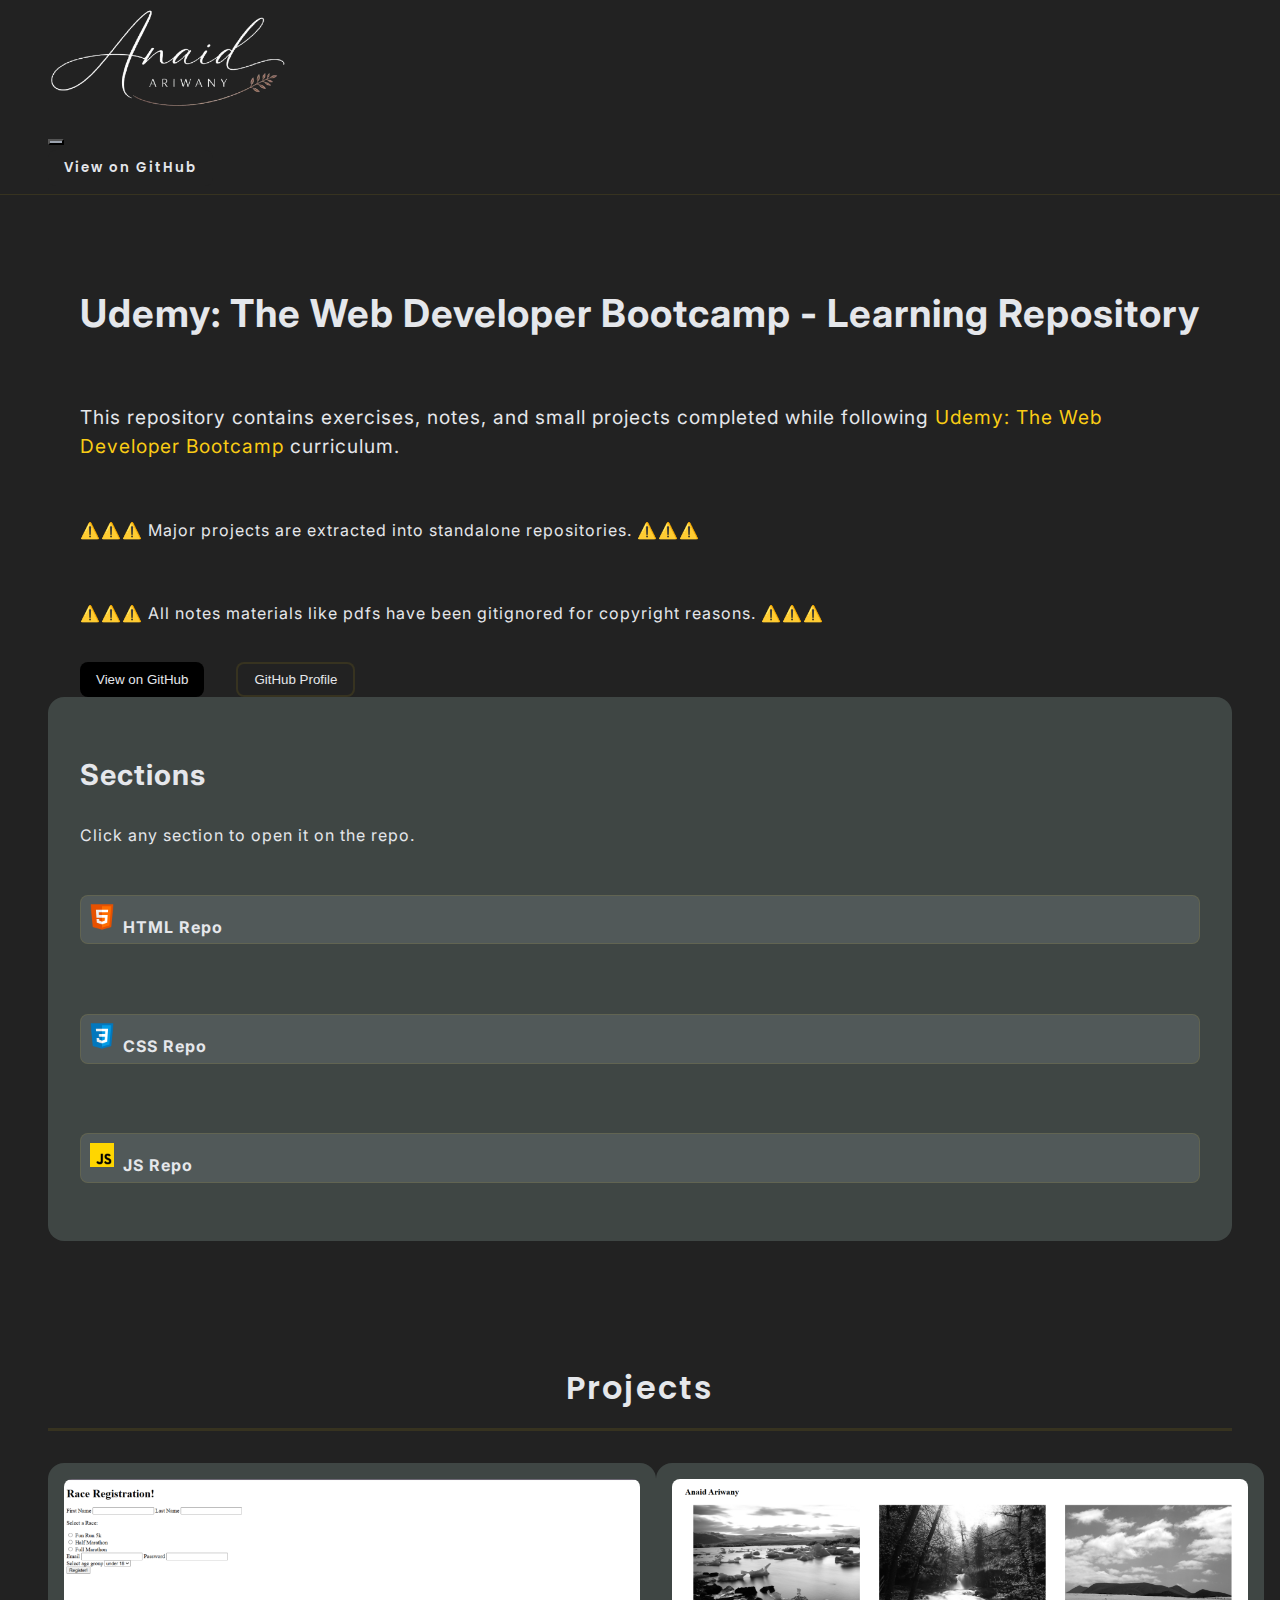
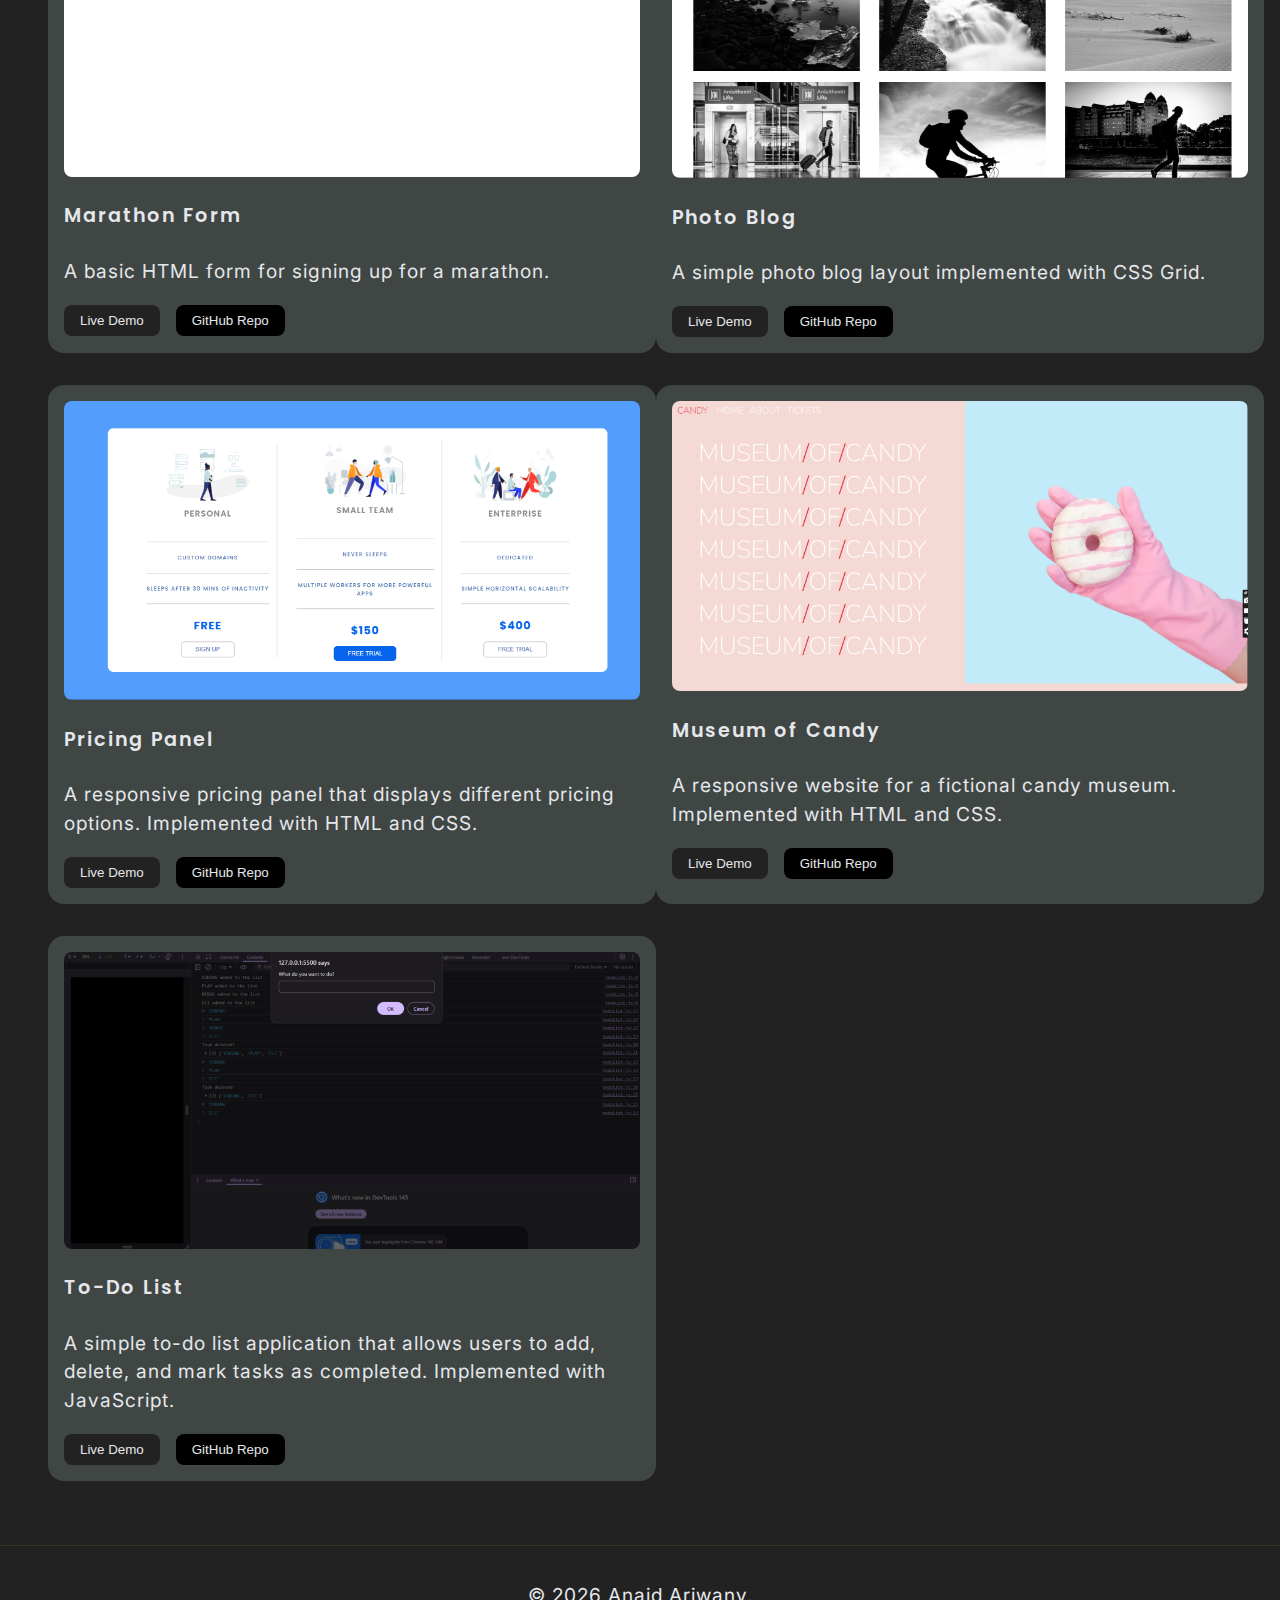
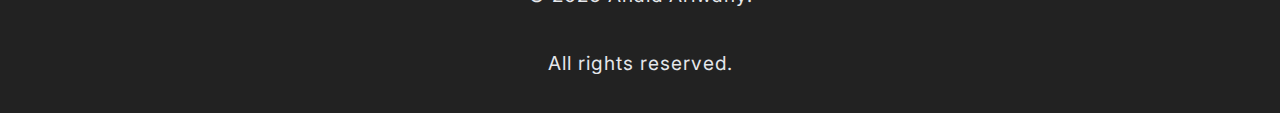
<file: index.html>
<!DOCTYPE html>
<html lang="en">

<head>
    <meta charset="UTF-8">
    <meta name="viewport" content="width=device-width, initial-scale=1.0">
    <title>Udemy - FullStack</title>

    <!-- favicon -->
    <link rel="icon" href="assets/favicon.png" type="image/png">

    <!-- inter google font -->
    <link rel="preconnect" href="https://fonts.googleapis.com">
    <link rel="preconnect" href="https://fonts.gstatic.com" crossorigin>
    <link href="https://fonts.googleapis.com/css2?family=Inter:opsz@14..32&display=swap" rel="stylesheet">
    <!-- poppins google font -->
    <link href="https://fonts.googleapis.com/css2?family=Inter:opsz@14..32&family=Poppins:wght@600&display=swap"
        rel="stylesheet">

    <!-- bootstrap -->
    <link href="https://cdn.jsdelivr.net/npm/bootstrap@5.3.8/dist/css/bootstrap.min.css" rel="stylesheet"
        integrity="sha384-sRIl4kxILFvY47J16cr9ZwB07vP4J8+LH7qKQnuqkuIAvNWLzeN8tE5YBujZqJLB" crossorigin="anonymous">

    <!-- custom css -->
    <link rel="stylesheet" href="style.css">
</head>

<body>

    <header class="sticky-top">
        <nav class="navbar navbar-expand-md">
            <div class="container-fluid">
                <div>
                    <a class="navbar-brand" href="#heroSection"><img src="assets/logoWhiteNB.png" alt="Logo"
                            class="logo"></a>
                </div>
                <button class="navbar-toggler" type="button" data-bs-toggle="collapse" data-bs-target="#navbarNav"
                    aria-controls="navbarNav" aria-expanded="false" aria-label="Toggle navigation">
                    <span class="navbar-toggler-icon"></span>
                </button>
                <div class="collapse navbar-collapse justify-content-end" id="navbarNav">
                    <button class="lightButton poppins-semibold"
                        onclick="window.open('https://github.com/Anaid-Ariwany/Udemy-Web-Dev-Learning', '_blank', 'noopener noreferrer');">
                        View on GitHub
                    </button>

                </div>
            </div>
        </nav>
    </header>

    <main>

        <!-- hero section -->
        <section class="row gx-0 heroSection">

            <!-- left div -->
            <div class="col-md-8 heroLeftDiv">
                <h1>Udemy: The Web Developer Bootcamp - Learning Repository</h1>
                <p>This repository contains exercises, notes, and small projects completed while following <a
                        href="https://www.udemy.com/course/the-web-developer-bootcamp/">Udemy: The Web Developer
                        Bootcamp</a> curriculum.</p>
                <p><small>⚠️⚠️⚠️ Major projects are extracted into standalone repositories. ⚠️⚠️⚠️</small></p>
                <p><small>⚠️⚠️⚠️ All notes materials like pdfs have been gitignored for copyright reasons.
                        ⚠️⚠️⚠️</small></p>
                <div class="heroButtonDiv">
                    <button class="darkButton"
                        onclick="window.open('https://github.com/Anaid-Ariwany/Udemy-Web-Dev-Learning', '_blank', 'noopener noreferrer');">
                        View on GitHub
                    </button>
                    <button class="lightButton githubButton"
                        onclick="window.open('https://github.com/Anaid-Ariwany', '_blank', 'noopener noreferrer');">
                        GitHub Profile
                    </button>
                </div>
            </div>

            <!-- right div -->
            <div class="col-md-4 heroRightDiv">
                <h2>Sections</h2>
                <p><small>Click any section to open it on the repo.</small></p>
                <div class="skillsDiv">
                    <h5><span class="badge"><img src="assets/html5.webp" alt="HTML5" class="techIcon"></span>
                        <a href="https://github.com/Anaid-Ariwany/Udemy-Web-Dev-Learning/tree/main/HTML/"
                            target="_blank" rel="noopener noreferrer">HTML Repo</a>
                    </h5>

                    <h5><span class="badge"><img src="assets/css3.webp" alt="CSS3" class="techIcon"></span>
                        <a href="https://github.com/Anaid-Ariwany/Udemy-Web-Dev-Learning/tree/main/CSS" target="_blank"
                            rel="noopener noreferrer">CSS
                            Repo</a>
                    </h5>

                    <h5><span class="badge"><img src="assets/javascript.webp" alt="JavaScript" class="techIcon"></span>
                        <a href="https://github.com/Anaid-Ariwany/Udemy-Web-Dev-Learning/tree/main/JavaScript"
                            target="_blank" rel="noopener noreferrer">JS
                            Repo</a>
                    </h5>

                </div>
            </div>
        </section>


        <!-- projects section -->
        <section class="projectSection" id="projectSection">
            <h2 class="poppins-semibold">Projects</h2>
            <div class="projectContainer"></div>
        </section>
    </main>

    <footer>
        <p>&copy; 2026 Anaid Ariwany.</p>
        <p>All rights reserved.</p>
    </footer>

    <!-- js -->
    <script src="script.js"></script>

    <!-- bootstrap -->
    <script src="https://cdn.jsdelivr.net/npm/bootstrap@5.3.8/dist/js/bootstrap.bundle.min.js"
        integrity="sha384-FKyoEForCGlyvwx9Hj09JcYn3nv7wiPVlz7YYwJrWVcXK/BmnVDxM+D2scQbITxI"
        crossorigin="anonymous"></script>
</body>

</html>
</file>
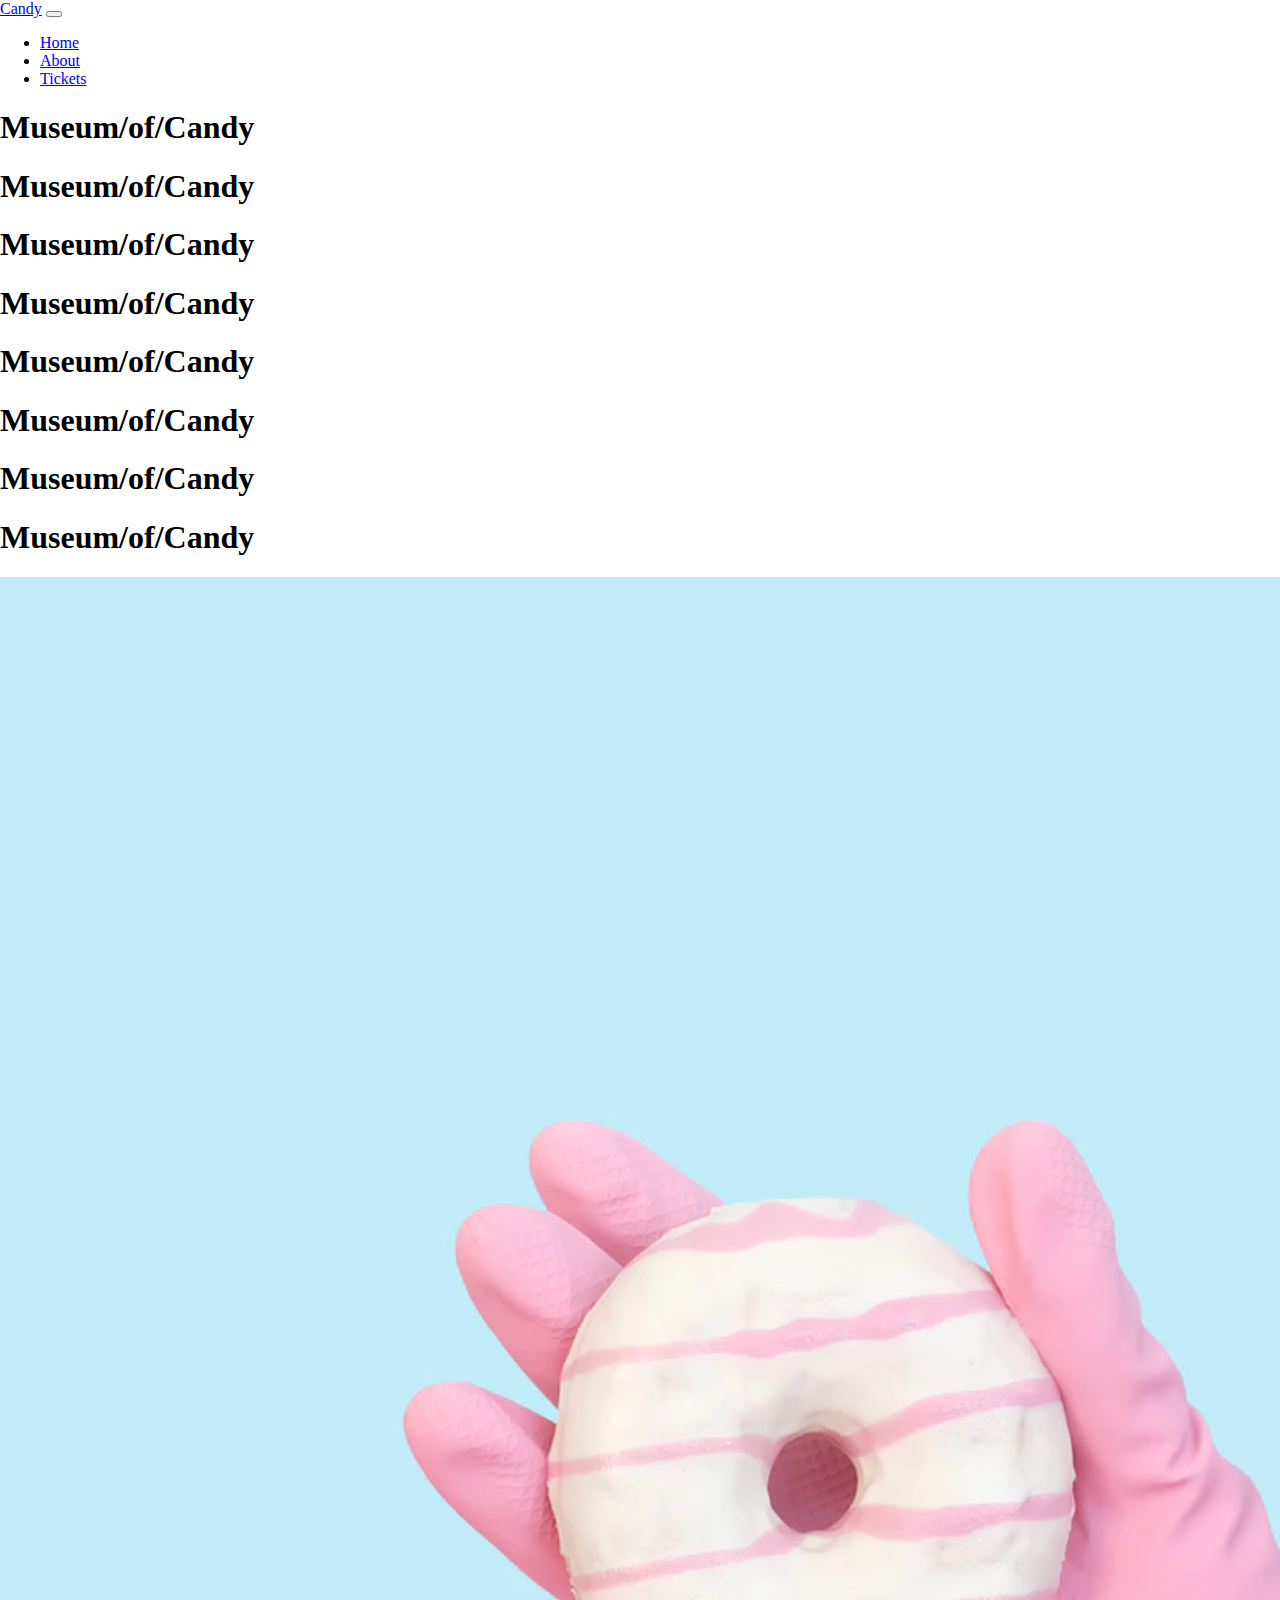
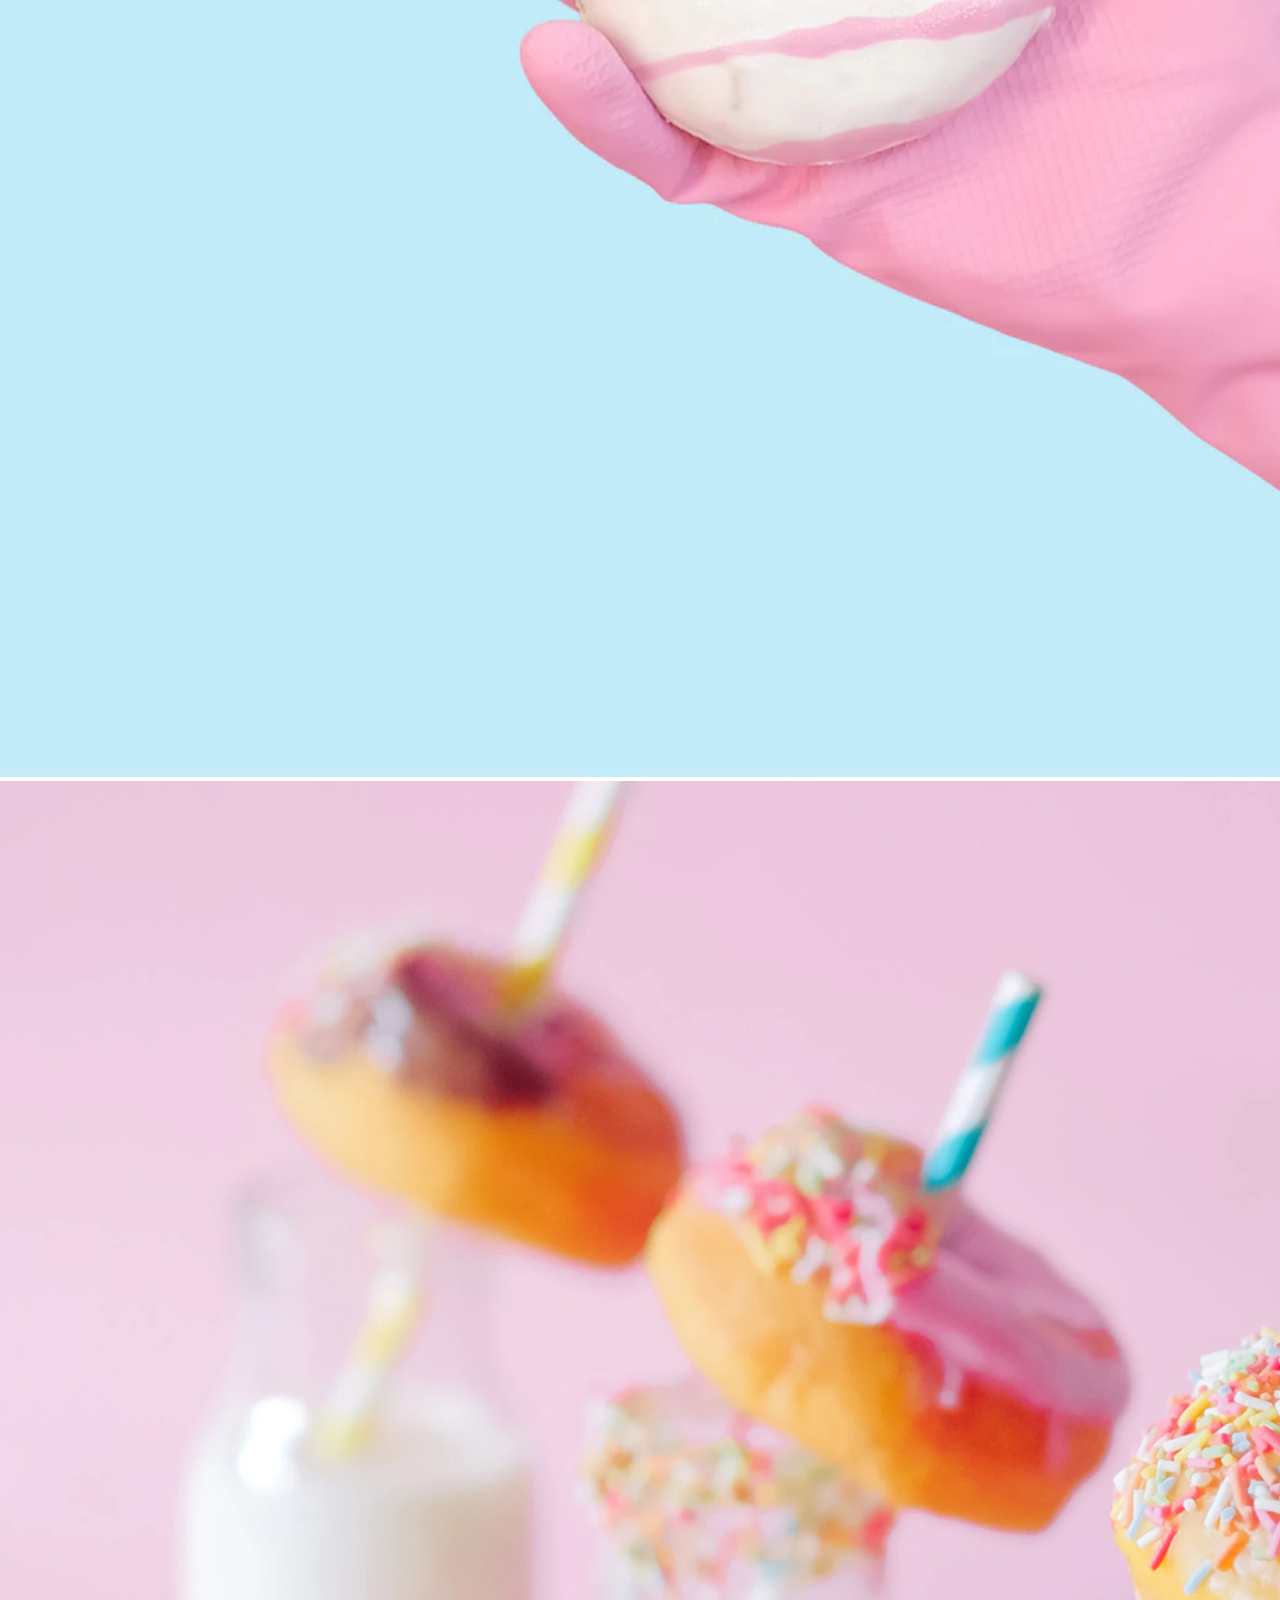
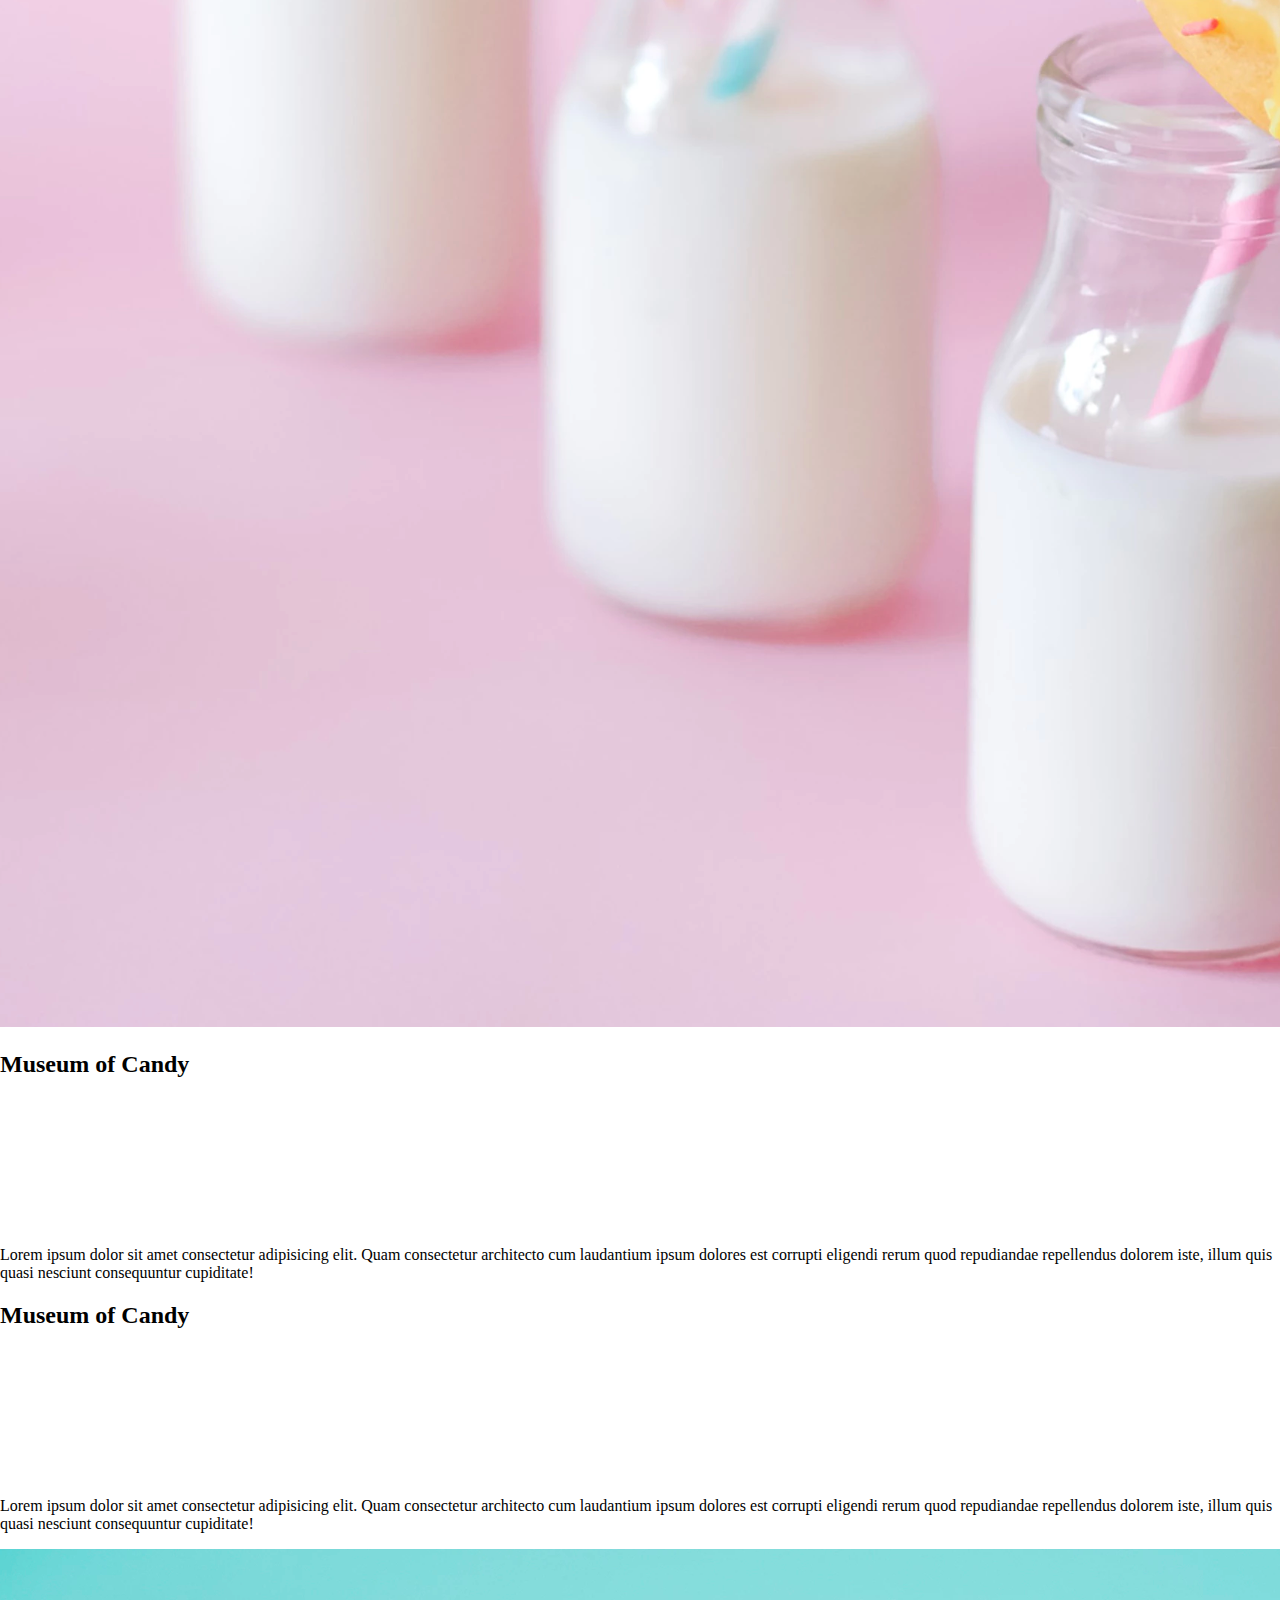
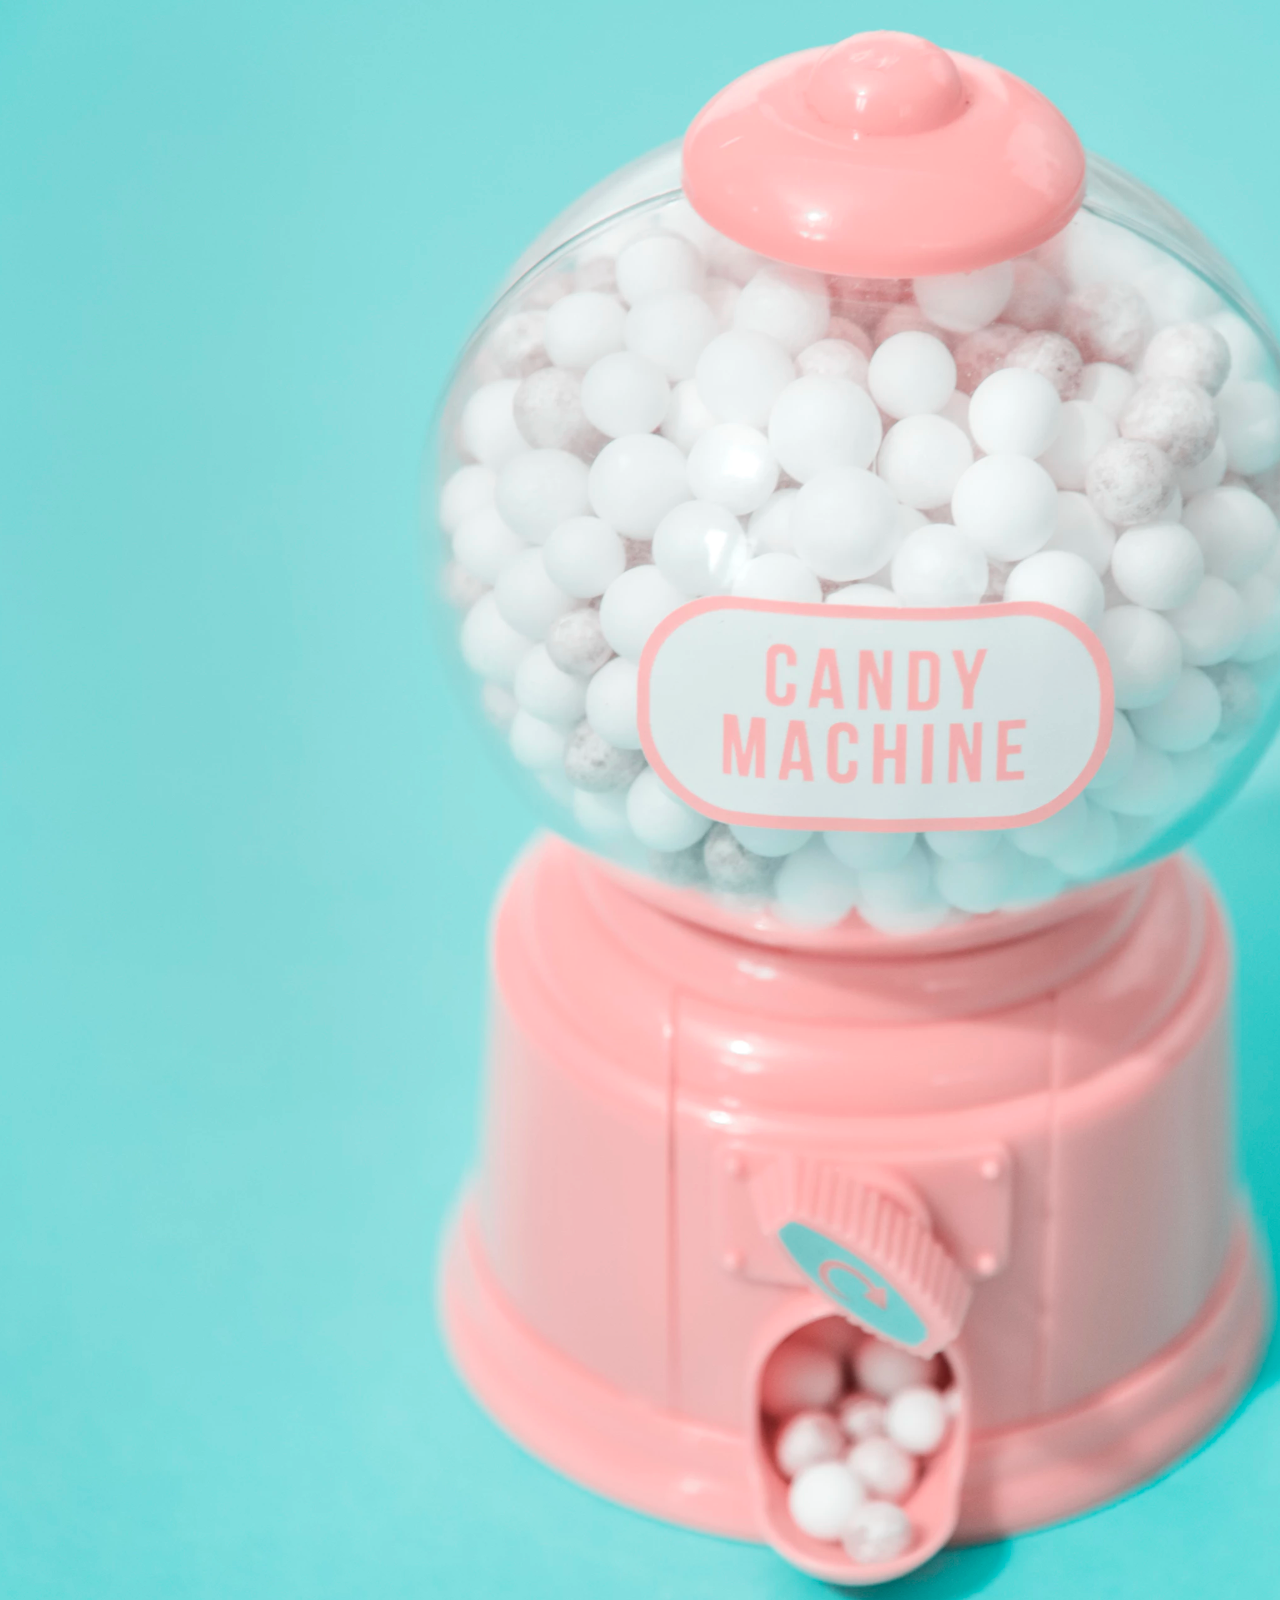
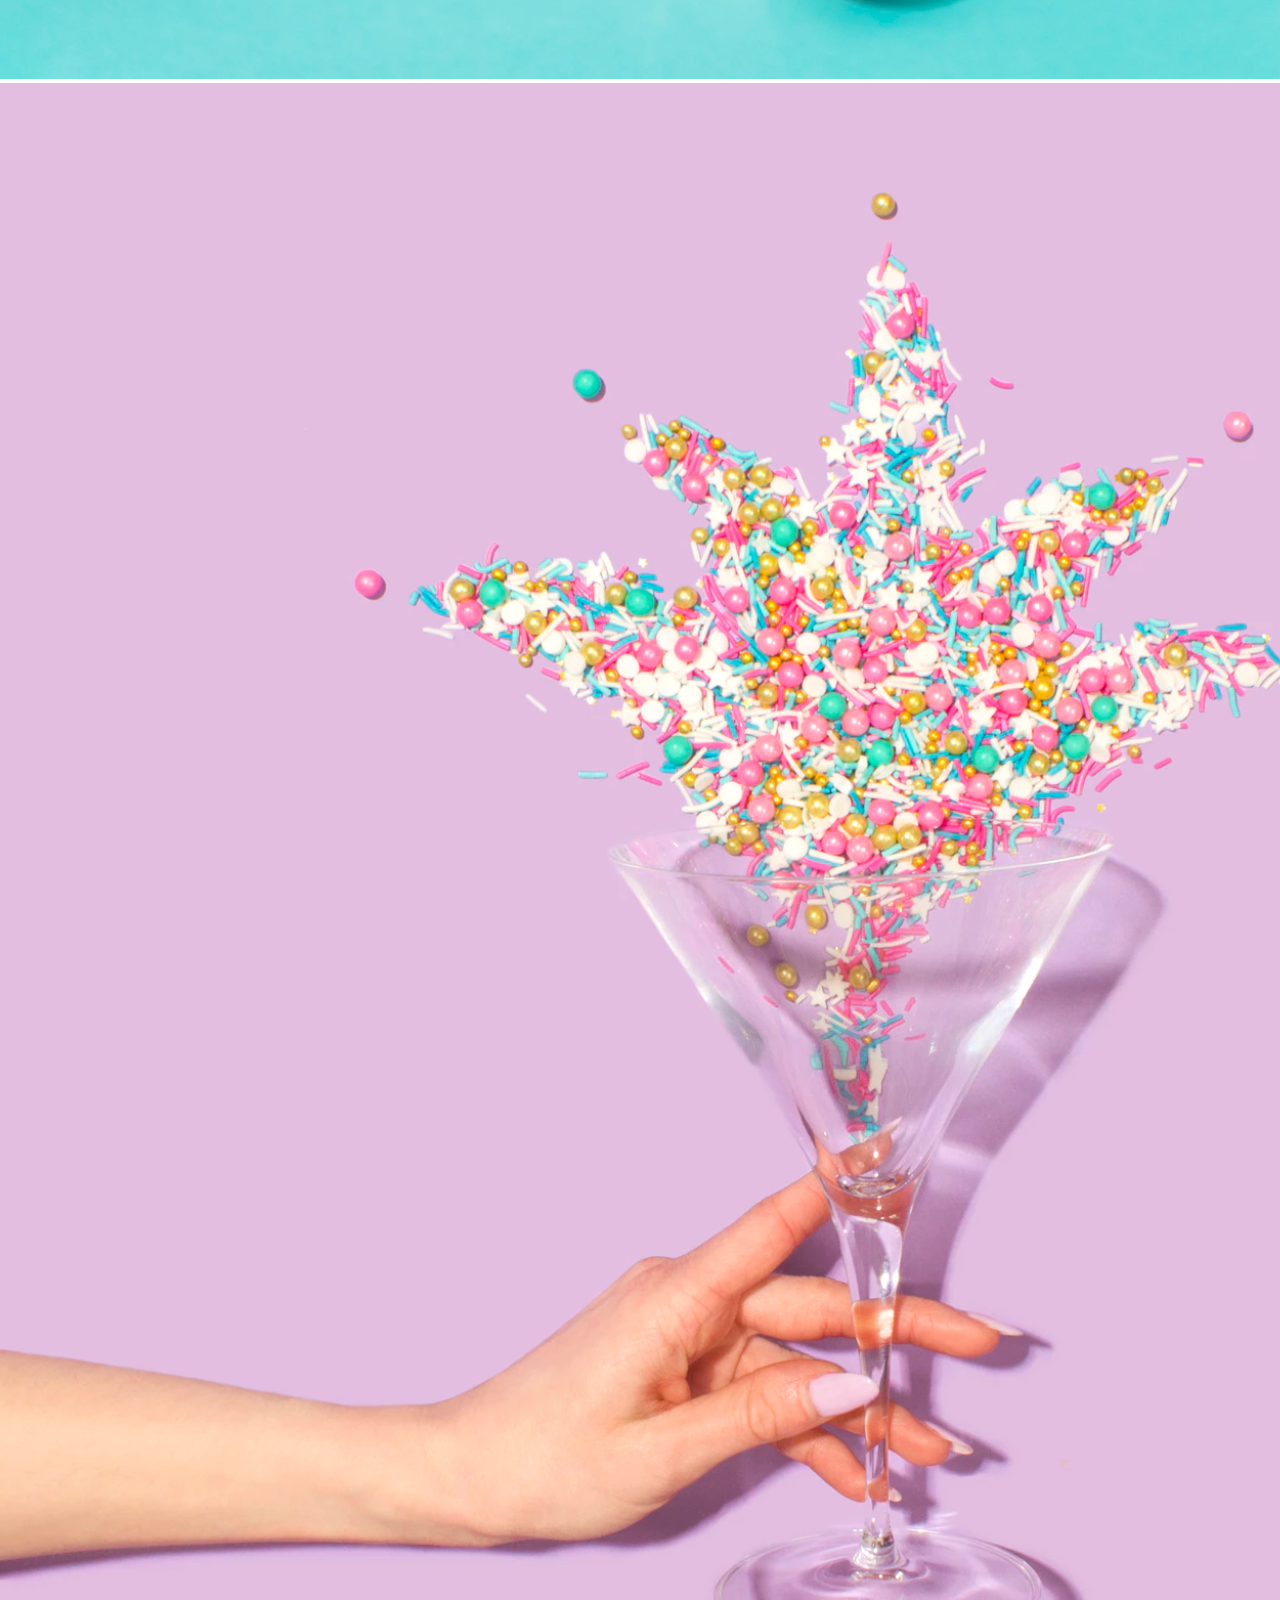
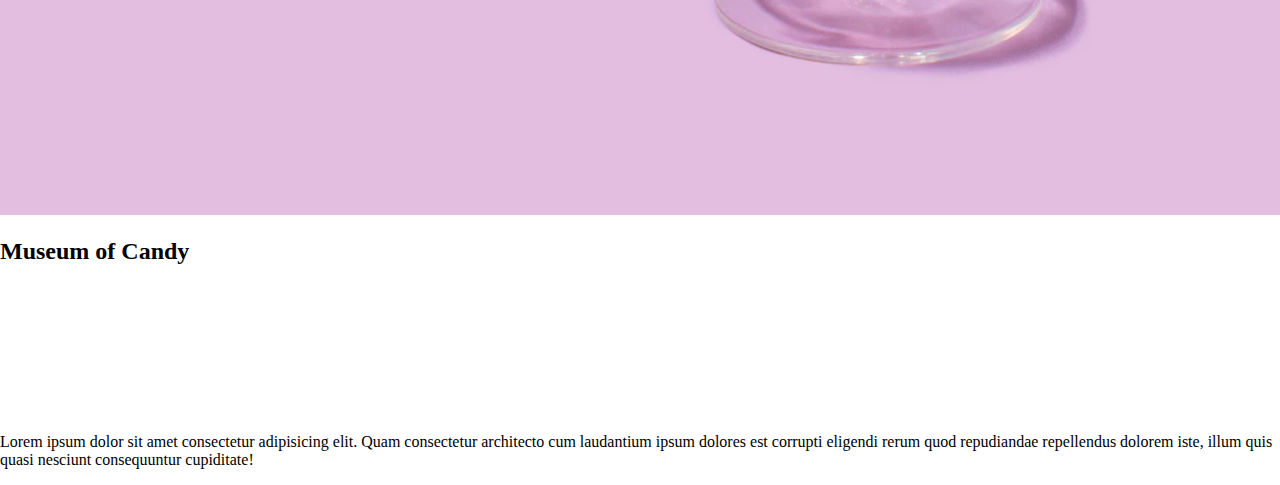
<file: CSS/Projects/Museum of Candy/index.html>
<!DOCTYPE html>
<html lang="en">

<head>
    <meta charset="UTF-8">
    <meta name="viewport" content="width=device-width, initial-scale=1.0">
    <title>Museum of Candy</title>

    <!-- seo meta tags -->
    <meta name="description"
        content="Explore the Museum of Candy, a delightful place showcasing the history and variety of candies from around the world.">
    <meta name="keywords" content="Museum, Candy, Sweets, History of Candy, Confectionery, Exhibits">
    <meta name="author" content="Anaid Ariwany">

    <!-- link roboto font -->
    <link rel="preconnect" href="https://fonts.googleapis.com">
    <link rel="preconnect" href="https://fonts.gstatic.com" crossorigin>
    <link href="https://fonts.googleapis.com/css2?family=Roboto:ital,wght@0,100..900;1,100..900&display=swap"
        rel="stylesheet">

    <!-- link bootstrap -->
    <link rel="stylesheet" href="https://cdn.jsdelivr.net/npm/bootstrap@4.5.3/dist/css/bootstrap.min.css"
        integrity="sha384-TX8t27EcRE3e/ihU7zmQxVncDAy5uIKz4rEkgIXeMed4M0jlfIDPvg6uqKI2xXr2" crossorigin="anonymous">

    <!-- link CSS -->
    <link rel="stylesheet" href="style.css">
</head>

<body>

    <!-- header and nav -->
    <header>
        <nav id="mainNavbar" class="navbar fixed-top navbar-expand-lg navbar-light">
            <a class="navbar-brand text-danger" href="#">Candy</a>
            <button class="navbar-toggler" type="button" data-toggle="collapse" data-target="#navbarNav"
                aria-controls="navbarNav" aria-expanded="false" aria-label="Toggle navigation">
                <span class="navbar-toggler-icon"></span>
            </button>
            <div class="collapse navbar-collapse" id="navbarNav">
                <ul class="navbar-nav">
                    <li class="nav-item"><a class="nav-link text-white" href="#">Home</a></li>
                    <li class="nav-item"><a class="nav-link text-white" href="#">About</a></li>
                    <li class="nav-item"><a class="nav-link text-white" href="#">Tickets</a></li>
                </ul>
            </div>
        </nav>
    </header>

    <!-- main content -->

    <!-- section 1 -->
    <section class="row no-gutters">
        <!-- text div -->
        <div class="col-l-6 textDiv1">
            <h1 class="display-4 text-white">Museum<span class="text-danger">/</span>of<span
                    class="text-danger">/</span>Candy</h1>
            <h1 class="display-4 text-white">Museum<span class="text-danger">/</span>of<span
                    class="text-danger">/</span>Candy</h1>
            <h1 class="display-4 text-white">Museum<span class="text-danger">/</span>of<span
                    class="text-danger">/</span>Candy</h1>
            <h1 class="display-4 text-white">Museum<span class="text-danger">/</span>of<span
                    class="text-danger">/</span>Candy</h1>
            <h1 class="display-4 text-white">Museum<span class="text-danger">/</span>of<span
                    class="text-danger">/</span>Candy</h1>
            <h1 class="display-4 text-white">Museum<span class="text-danger">/</span>of<span
                    class="text-danger">/</span>Candy</h1>
            <h1 class="display-4 text-white">Museum<span class="text-danger">/</span>of<span
                    class="text-danger">/</span>Candy</h1>
            <h1 class="display-4 text-white">Museum<span class="text-danger">/</span>of<span
                    class="text-danger">/</span>Candy</h1>
        </div>

        <!-- image div -->
        <div class="col-l-6 textDiv2">
            <img src="assets/images/hand2.png" alt="hand2" class="img-fluid">
        </div>
    </section>

    <!-- section 2 -->
    <section class="row no-gutters">
        <!-- image div -->
        <div class="col-md-6 order-2 order-md-1">
            <img src="assets/images/milk.png" alt="milk" class="img-fluid">
        </div>

        <!-- text div -->
        <div class="col-md-6 order-1 order-md-2 textDiv">
            <h2 class="text-danger">Museum of Candy</h2>
            <img src="assets/images/lolli_icon.png" alt="lollipop icon" class="icon">
            <p>Lorem ipsum dolor sit amet consectetur adipisicing elit. Quam consectetur architecto cum laudantium ipsum
                dolores est corrupti eligendi rerum quod repudiandae repellendus dolorem iste, illum quis quasi nesciunt
                consequuntur cupiditate!
            </p>
        </div>
    </section>

    <!-- section 3 -->
    <section class="row no-gutters">
        <!-- text div -->
        <div class="col-md-6 textDiv">
            <h2 class="text-danger">Museum of Candy</h2>
            <img src="assets/images/lolli_icon.png" alt="lollipop icon" class="icon">
            <p>Lorem ipsum dolor sit amet consectetur adipisicing elit. Quam consectetur architecto cum laudantium ipsum
                dolores est corrupti eligendi rerum quod repudiandae repellendus dolorem iste, illum quis quasi nesciunt
                consequuntur cupiditate!
            </p>
        </div>

        <!-- image div -->
        <div class="col-md-6 order-2">
            <img src="assets/images/gumball.png" alt="gumball" class="img-fluid">
        </div>
    </section>

    <!-- section 4 -->
    <section class="row no-gutters">
        <!-- image div -->
        <div class="col-md-6 order-2 order-md-1">
            <img src="assets/images/sprinkles.png" alt="sprinkles" class="img-fluid">
        </div>

        <!-- text div -->
        <div class="col-md-6 order-1 order-md-2 textDiv">
            <h2 class="text-danger">Museum of Candy</h2>
            <img src="assets/images/lolli_icon.png" alt="lollipop icon" class="icon">
            <p>Lorem ipsum dolor sit amet consectetur adipisicing elit. Quam consectetur architecto cum laudantium ipsum
                dolores est corrupti eligendi rerum quod repudiandae repellendus dolorem iste, illum quis quasi nesciunt
                consequuntur cupiditate!
            </p>
        </div>
    </section>

    <!-- bootstrap scripts -->
    <script src="https://code.jquery.com/jquery-3.5.1.slim.min.js"
        integrity="sha384-DfXdz2htPH0lsSSs5nCTpuj/zy4C+OGpamoFVy38MVBnE+IbbVYUew+OrCXaRkfj"
        crossorigin="anonymous"></script>
    <script src="https://cdn.jsdelivr.net/npm/bootstrap@4.5.3/dist/js/bootstrap.bundle.min.js"
        integrity="sha384-ho+j7jyWK8fNQe+A12Hb8AhRq26LrZ/JpcUGGOn+Y7RsweNrtN/tE3MoK7ZeZDyx"
        crossorigin="anonymous"></script>

    <!-- script to change background-color of navbar when scrolled -->
    <script>
        $(function () {
            $(document).scroll(function () {
                var $nav = $("#mainNavbar");
                $nav.toggleClass("scrolled", $(this).scrollTop() > $nav.height());
            });
        });
    </script>
</body>

</html>
</file>
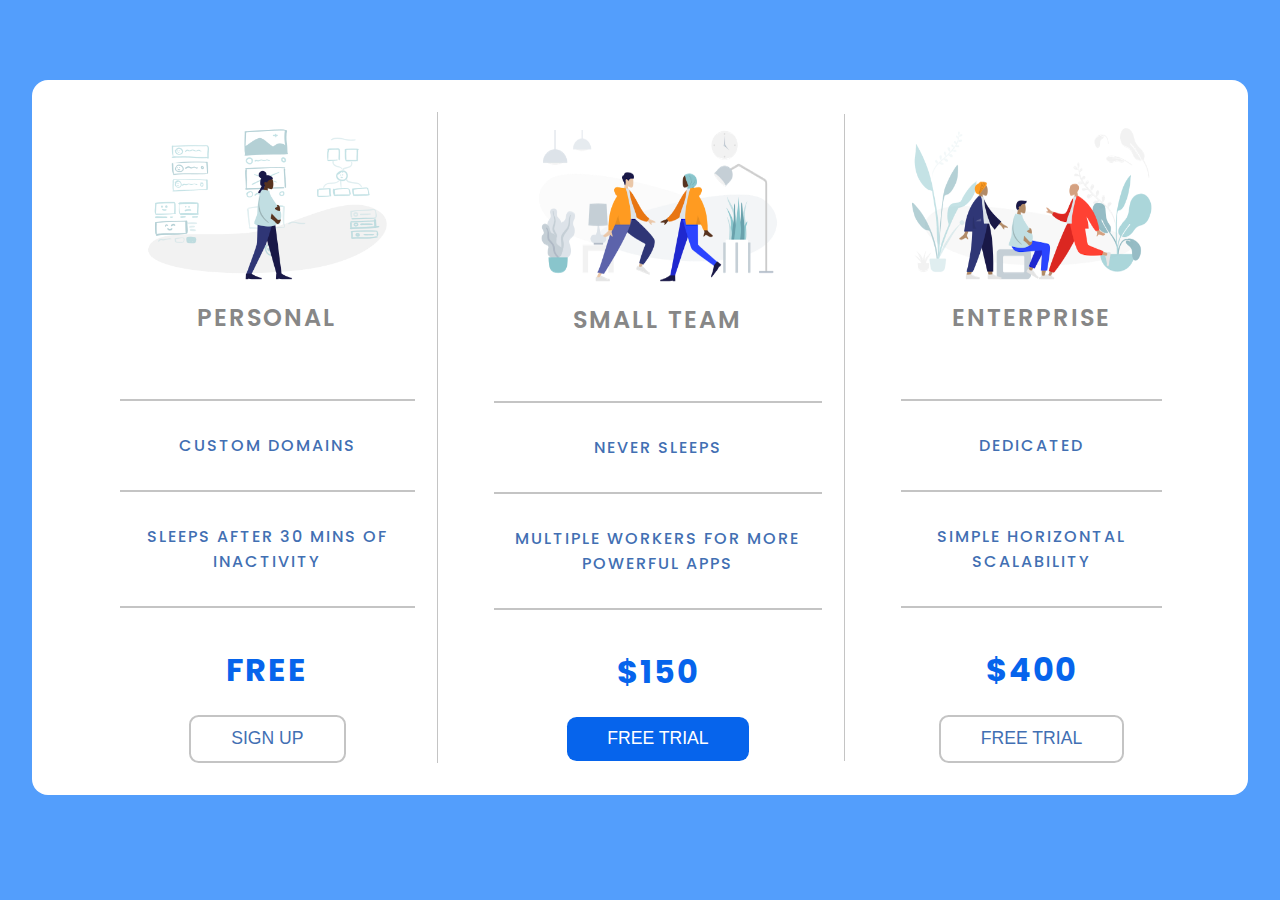
<file: CSS/Projects/Pricing Panel/index.html>
<!DOCTYPE html>
<html lang="en">

<head>
    <meta charset="UTF-8">
    <meta name="viewport" content="width=device-width, initial-scale=1.0">
    <title>Pricing Panel</title>

    <!-- SEO meta tags -->
    <meta name="description" content="Explore our pricing plans and choose the one that fits your needs.">
    <meta name="keywords" content="pricing, plans, subscription, services">
    <meta name="author" content="Anaid Ariwany">

    <!-- link google fonts -->
    <link rel="preconnect" href="https://fonts.googleapis.com">
    <link rel="preconnect" href="https://fonts.gstatic.com" crossorigin>
    <link
        href="https://fonts.googleapis.com/css2?family=Poppins:ital,wght@0,100;0,200;0,300;0,400;0,500;0,600;0,700;0,800;0,900;1,100;1,200;1,300;1,400;1,500;1,600;1,700;1,800;1,900&display=swap"
        rel="stylesheet">

    <!-- link css -->
    <link rel="stylesheet" href="style.css">
</head>

<body>

    <!-- card container -->
    <div class="card">

        <!-- personal div -->
        <div class="personalDiv">
            <img src="images/personalIcon.png" alt="Personal Icon">
            <h2>Personal</h2>
            <hr>
            <p>Custom domains</p>
            <hr>
            <p>Sleeps after 30 mins of inactivity</p>
            <hr>
            <h1>Free</h1>
            <button class="noBackButton">Sign Up</button>
        </div>

        <!-- small team div -->
        <div class="smallTeamDiv">
            <img src="images/smallTeamIcon.png" alt="Small Team Icon">
            <h2>Small team</h2>
            <hr>
            <p>Never sleeps</p>
            <hr>
            <p>Multiple workers for more powerful apps</p>
            <hr>
            <h1>$150</h1>
            <button class="backButton">Free Trial</button>
        </div>

        <!-- enterprise div -->
        <div class="enterpriseDiv">
            <img src="images/enterpriseIcon.png" alt="Enterprise Icon">
            <h2>Enterprise</h2>
            <hr>
            <p>Dedicated</p>
            <hr>
            <p>Simple horizontal scalability</p>
            <hr>
            <h1>$400</h1>
            <button class="noBackButton">Free Trial</button>
        </div>

    </div>

</body>

</html>
</file>
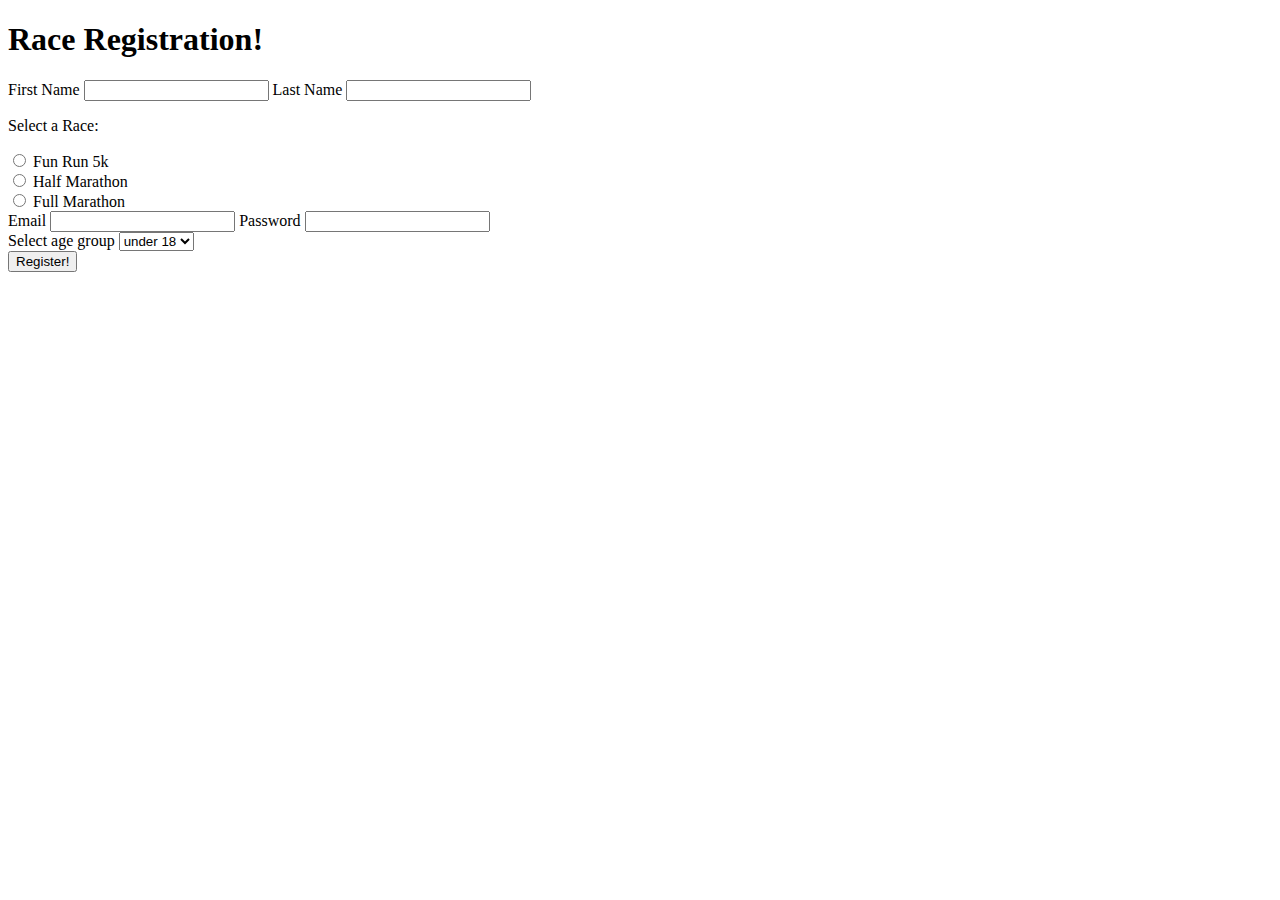
<file: HTML/Projects/Marathon Form/index.html>
<!DOCTYPE html>
<html lang="en">

<head>
    <meta charset="UTF-8">
    <meta name="viewport" content="width=device-width, initial-scale=1.0">
    <title>Race Registration Form</title>
</head>

<body>
    <h1>Race Registration!</h1>
    <form>
        <div>
            <label for="firstName">First Name</label>
            <input type="text" id="firstName" required>
            <label for="lastName">Last Name</label>
            <input type="text" id="lastName" required>
        </div>

        <div>
            <p>Select a Race:</p>
            <input type="radio" id="funRun5k" value="funRun5k" name="race" />
            <label for="funRun5k">Fun Run 5k</label>
            <br>
            <input type="radio" id="halfMarathon" value="halfMarathon" name="race" />
            <label for="halfMarathon">Half Marathon</label>
            <br>
            <input type="radio" id="fullMarathon" value="fullMarathon" name="race" />
            <label for="fullMarathon">Full Marathon</label>
        </div>

        <div>
            <label for="email">Email</label>
            <input type="email" id="email" name="email" required />
            <label for="password">Password</label>
            <input type="password" id="password" name="password" required />
        </div>

        <div>
            <label for="ageGroup">Select age group</label>
            <select id="ageGroup" name="ageGroup">
                <option value="" selected>under 18</option>
                <option value="18-30">18-30</option>
                <option value="30-50">30-50</option>
                <option value="50+">50+</option>
            </select>
        </div>

        <button>Register!</button>
    </form>
</body>

</html>
</file>
<file: style.css>
:root {
    --background: #222222;
    --surface: #3F4644;
    --text-primary: #E5E7EB;
    --text-secondary: #9CA3AF;
    --accent: #000000;
    --accent-secondary: #1F2937;

    --hero-name: 3rem;
    --section-title: 2rem;
    --body-text: 1.2rem;
}

.poppins-semibold {
    font-family: "Poppins", sans-serif;
    font-weight: 600;
    font-style: normal;
    letter-spacing: 2px;
}

body {
    background-color: var(--background);
    color: var(--text-primary);
    margin: 0;
    padding: 0;
    font-family: "Inter", sans-serif;
    font-size: var(--body-text);
    font-weight: 400;
    font-style: normal;
    letter-spacing: 1px;
    line-height: 1.5;
}

section {
    padding: 2rem 3rem;
}

.darkButton {
    background-color: var(--accent);
    color: var(--text-primary);
    padding: 0.5rem 1rem;
    border: none;
    border-radius: 0.5rem;
    cursor: pointer;
    max-width: fit-content;
}

.lightButton {
    background-color: var(--background);
    color: var(--text-primary);
    padding: 0.5rem 1rem;
    border: none;
    border-radius: 0.5rem;
    cursor: pointer;
    max-width: fit-content;
}

.darkButton:hover,
.lightButton:hover {
    transform: scale(1.05);
}


/*##### header & nav styling #####*/
.navbar {
    background-color: var(--background);
    padding: 0.5rem 3rem;
    border-bottom: 1px solid rgb(250, 204, 21, 0.1);
}

.logo {
    width: 15rem;
    height: auto;
}

.navbar-toggler {
    color: var(--accent);
    background-color: var(--text-secondary);
}

.navbar-collapse {
    flex-grow: 0;
}



/* ###### hero section styling ########## */

.heroSection {
    background-color: var(--background);
    padding: 4rem 3rem;
}

.heroLeftDiv {
    display: flex;
    flex-direction: column;
    gap: 1rem;
    justify-content: center;
    padding: 0 2rem;
}

.heroRightDiv {
    background-color: var(--surface);
    padding: 2rem;
    border-radius: 1rem;
}

.heroButtonDiv {
    display: flex;
    gap: 2rem;
}

.heroLeftDiv a {
    text-decoration: none;
    color: rgb(250, 204, 21);
}

.heroLeftDiv a:hover {
    color: rgb(250, 204, 21, 0.3);
}

.githubButton {
    border: 2px solid rgb(250, 204, 21, 0.1);
}

.techIcon {
    width: 2rem;
    height: auto;
}

.skillsDiv a {
    text-decoration: none;
    color: var(--text-primary);
}

.skillsDiv {
    display: grid;
    grid-template-columns: repeat(1, 1fr);
    gap: 1rem;
}

.skillsDiv h5 {
    background-color: rgb(156, 163, 175, 0.2);
    color: var(--text-primary);
    border: 1px solid rgb(250, 204, 21, 0.1);
    padding: 0.3rem;
    font-size: 1rem;
    border-radius: 0.5rem;
}

.skillsDiv h5:hover {
    background-color: var(--accent);
    color: var(--background);
    transition: background-color 0.3s ease, color 0.3s ease;
    transform: scale(1.05);
}


/*##### projects section styling #####*/
.projectContainer {
    display: grid;
    /* make 2 columns */
    grid-template-columns: repeat(2, 1fr);
    gap: 2rem;
}

.projectContainer>.card {
    background-color: var(--surface);
    color: var(--text-primary);
    border: none;
    border-radius: 1rem;
    padding: 1rem;
    width: 100%;
}

.projectContainer>.card:hover {
    background-color: rgb(250, 204, 21, 0.1);
    color: var(--text-primary);
    transition: background-color 0.3s ease, color 0.3s ease;
    transform: scale(1.05);
}

.projectSection h2,
.skillSection h2 {
    background-color: var(--background);
    font-size: var(--section-title);
    border-bottom: 3px solid rgb(250, 204, 21, 0.1);
    margin-bottom: 2rem;
    padding-bottom: 1rem;
    text-align: center;
}

.imagediv {
    display: flex;
    align-items: center;
    justify-content: center;
}

.imagediv img {
    border-radius: 0.5rem;
    width: 100%;
    height: auto;
    object-fit: cover;
}

.projectButtons {
    display: flex;
    gap: 1rem;
}


/*##### footer styling #####*/
footer {
    margin-top: 2rem;
    background-color: var(--background);
    padding: 1rem 3rem;
    border-top: 1px solid rgb(250, 204, 21, 0.1);
    display: flex;
    flex-wrap: wrap;
    flex-direction: column;
    align-items: center;
    justify-content: center;
}

/*########## responsive design ##########*/
/* screens below 992px */
@media (max-width: 992px) {

    .heroSection,
    .projectSection {
        padding: 2rem 1rem;
    }

    .projectButtons {
        flex-wrap: wrap;
        justify-content: center;
        align-items: center;
    }
}

/* screens below 768px */
@media (max-width: 768px) {

    .heroSection,
    .projectSection {
        padding: 2rem;
    }

    .heroSection {
        gap: 2rem;
    }

    .heroLeftDiv {
        padding: 0;
    }

    .projectContainer {
        grid-template-columns: repeat(1, 1fr);
    }

    .projectButtons {
        gap: 0.5rem;
    }
}

/* screens below 525px */
@media (max-width: 525px) {

    .navbar {
        padding: 0.5rem 1rem;
    }

    .logo {
        width: 12rem;
        height: auto;
    }

    .heroLeftDiv {
        align-items: center;
        text-align: center;
        gap: 1rem;
    }

    .heroButtonDiv {
        gap: 0.5rem;
    }

    .skillsDiv h5 {
        font-size: 0.9rem;
    }

    .projectContainer>.card {
        font-size: 1rem;
    }

    .projectButtons {
        justify-content: center;
        align-items: center;
        gap: 0.5rem;
    }
}

/* screens below 400px */
@media (max-width: 400px) {

    .navbar {
        padding: 0.5rem 0.5rem;
    }

    .logo {
        width: 10rem;
        height: auto;
    }

    .heroButtonDiv {
        flex-direction: column;
        gap: 1rem;
    }

    .skillsDiv h5 {
        font-size: 0.8rem;
    }

    .projectContainer>.card {
        padding: 0.5rem;
    }

    .projectContainer h4 {
        font-size: 1.2rem;
    }

    .projectContainer h4,
    .projectContainer p {
        text-align: center;
    }

    footer {
        padding: 2rem 1rem;
    }
}
</file>
<file: CSS/Projects/Museum of Candy/style.css>
body {
    margin: 0;
}
</file>
<file: CSS/Projects/Pricing Panel/style.css>
/* general styles */
body {
    margin: 0;
    font-family: "Poppins", sans-serif;
    font-weight: 500;
    background-color: #539efc;
    display: flex;
    justify-content: center;
    align-content: center;
    text-transform: uppercase;
    letter-spacing: 2px;
}

img {
    width: 15rem;
}

h1 {
    color: #0664EC;
    font-weight: 700;
    ;
}

h2 {
    color: #878787;
    font-weight: 600;
    margin-bottom: 3rem;
}

p {
    color: #426fb3;
    text-align: center;
}

hr {
    width: 100%;
    border: 0.5px solid #C4C4C4;
    margin: 1rem 0;
}

button {
    border-radius: 0.6rem;
    padding: 0.7rem 2.5rem;
    font-weight: 500;
    font-size: 1.1rem;
    border: none;
    cursor: pointer;
    text-transform: uppercase;
}

/* general card */
.card {
    background-color: #FFFFFF;
    display: flex;
    flex-wrap: wrap;
    padding: 2rem 4rem;
    margin-top: 5rem;
    border-radius: 1rem;
    gap: 2rem;
    max-width: fit-content;
}

/* individual divs */
.personalDiv,
.smallTeamDiv,
.enterpriseDiv {
    display: flex;
    flex-direction: column;
    flex-wrap: wrap;
    align-items: center;
    padding: 1rem 1.5rem;
    max-width: 30%;
}

.personalDiv,
.smallTeamDiv {
    border-right: 1px solid #C4C4C4;
}

.noBackButton {
    background-color: transparent;
    border: 2px solid #C4C4C4;
    color: #426fb3;
}

.backButton {
    background-color: #0664EC;
    color: #FFFFFF;
}


/* responsive design */
/* small screen less than 500px */
@media (max-width: 500px) {
    .card {
        flex-direction: column;
        justify-content: center;
        align-items: center;
        padding: 2rem;
        margin: 2rem 0;
        gap: 1.5rem;
        min-height: 80%;
    }

    .personalDiv,
    .smallTeamDiv,
    .enterpriseDiv {
        max-width: 100%;
        border-right: none;
        border-bottom: 1px solid #C4C4C4;
        padding-bottom: 1.5rem;
    }

    .enterpriseDiv {
        border-bottom: none;
    }
}

/* medium screens between 501px and 1000px */
@media (min-width: 501px) and (max-width: 1000px) {
    .card {
        flex-wrap: wrap;
        justify-content: center;
        align-items: center;
        padding: 2rem;
        margin: 2rem 0;
        gap: 2rem;
        min-height: 80%;
    }

    .personalDiv,
    .smallTeamDiv,
    .enterpriseDiv {
        max-width: 45%;
        border-right: none;
        border-bottom: 1px solid #C4C4C4;
        padding-bottom: 1.5rem;
    }

    .enterpriseDiv {
        border-bottom: none;
    }
}

/* larger screens above 1000px */
@media (min-width: 1001px) {
    .card {
        flex-wrap: nowrap;
        justify-content: center;
        align-items: center;
        padding: 2rem 4rem;
        margin: 5rem 2rem;
        gap: 2rem;
        min-height: 80%;
        min-width: fit-content;
    }

    .personalDiv,
    .smallTeamDiv,
    .enterpriseDiv {
        max-width: 30%;
        border-right: none;
        border-bottom: none;
        padding-bottom: 0;
    }

    .smallTeamDiv {
        border-right: 1px solid #C4C4C4;
    }

    .personalDiv {
        border-right: 1px solid #C4C4C4;
    }
}
</file>
